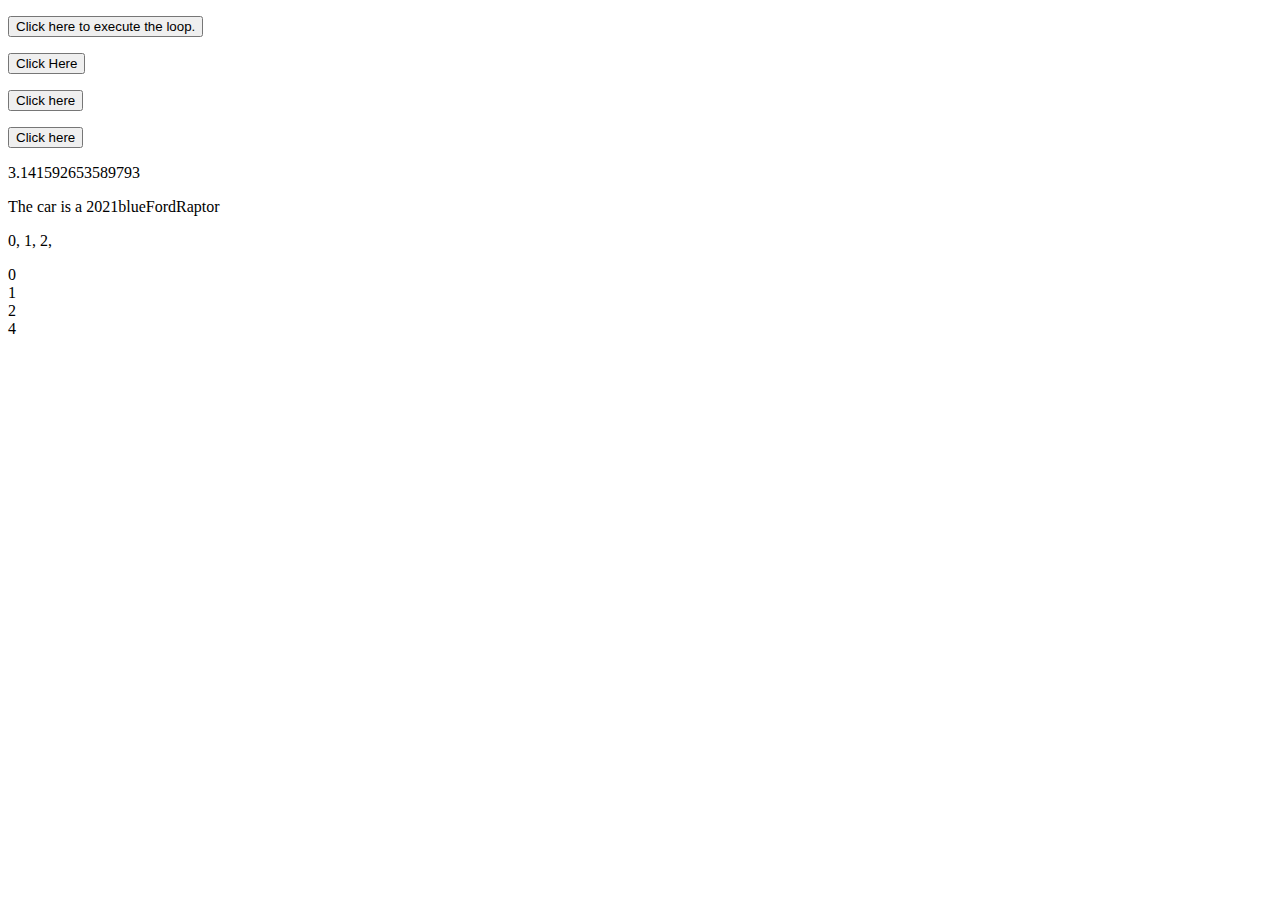
<file: Basic JavaScript Projects/Project10_loops_arrays/index.html>
<!DOCTYPE html>
<html lang="en">

<head>
    <meta charset="utf-8">
    <title>JavaScript</title>
    <script src="JS/main.js" defer></script>
</head>

<body>
    <p id="Loop"></p>
    <button onclick="Call_Loop()">Click here to execute the loop.</button>
    <p id="strLength"></p>

    <p id="List_of_Instruments"></p>
    <button onclick="for_Loop()">Click Here</button>

    <p id="Array"></p>
    <button onclick="array_Function()">Click here</button>

    <p id="Constant"></p>
    <button onclick="constant_Function()">Click here</button>

    <p id="Pi"></p>

    <p id="CarObject"></p>

    <p id="Break"></p>
    
    <p id="Continue"></p>

</body>

</html>
</file>
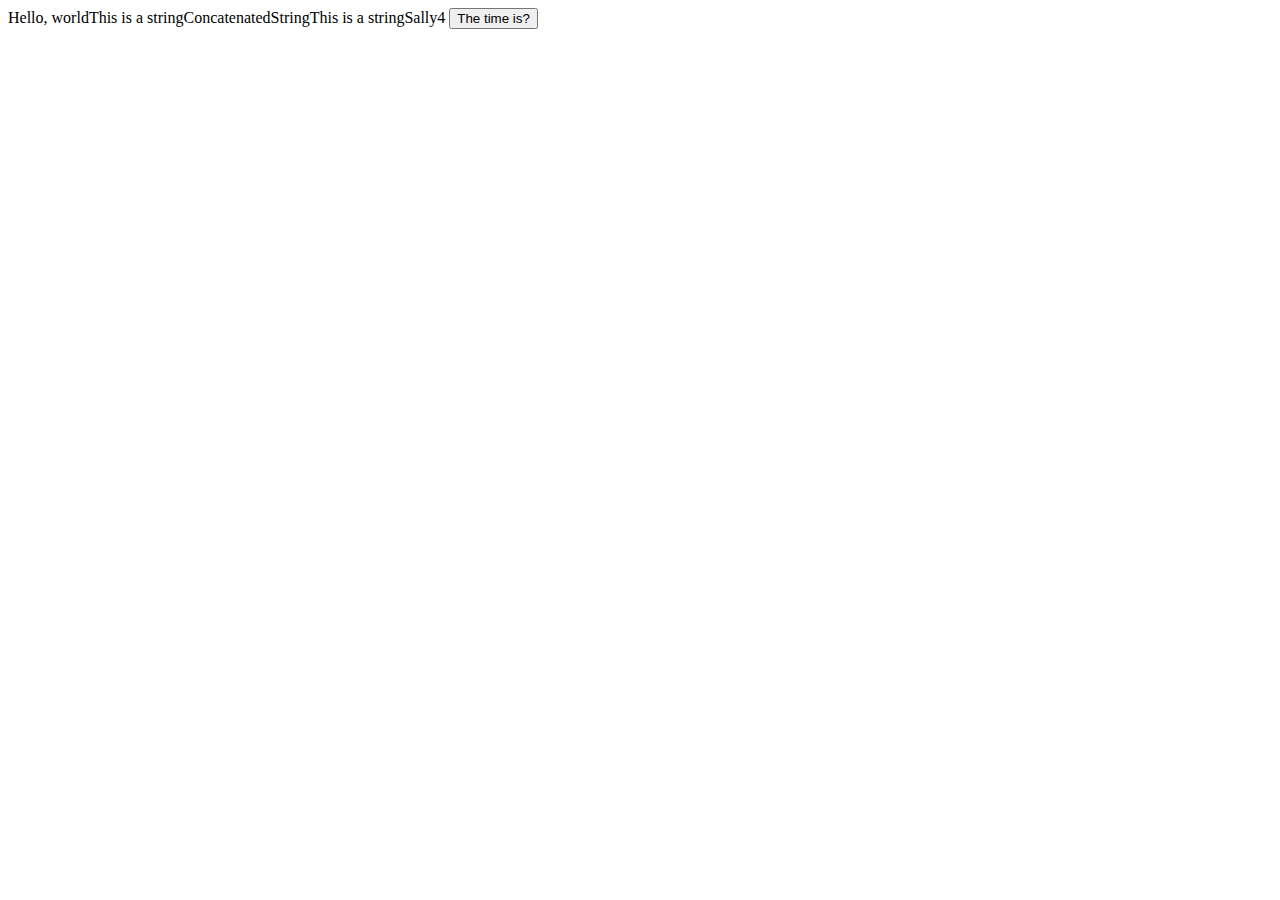
<file: Basic JavaScript Projects/Project1_expressions_alert/index.html>
<!DOCTYPE html>
<html lang="en">

<head>
    <meta charset="utf-8">
    <script src="JS/main.js"></script>
    <title>JavaScript | Resort</title>
</head>

<body>
    <button id="demo" onclick="displayDate()">The time is?</button>
</body>
</html>
</file>
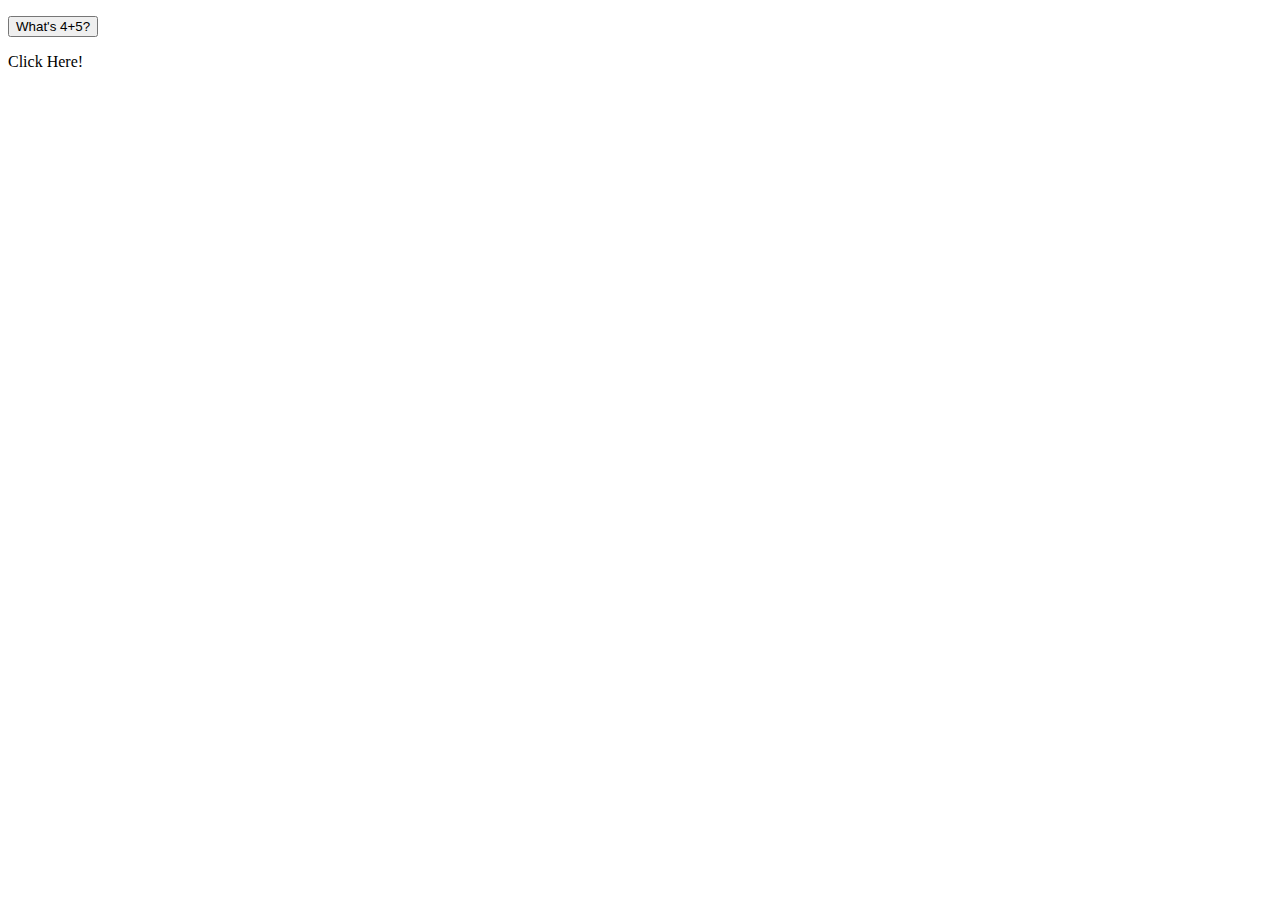
<file: Basic JavaScript Projects/Project2_functions/index.html>
<!DOCTYPE html>
<html lang="en">

<head>
    <meta charset="utf-8">
    <script src="JS/main.js"></script>
    <title>JavaScript Functions</title>
</head>

<body>
    <p id="paragraph"></p>
    <button onclick="twoVariables()">What's 4+5?</button>
    <br>
    <p id="concatenate" onclick="myFunction()">Click Here!</p>
</body>
</html>
</file>
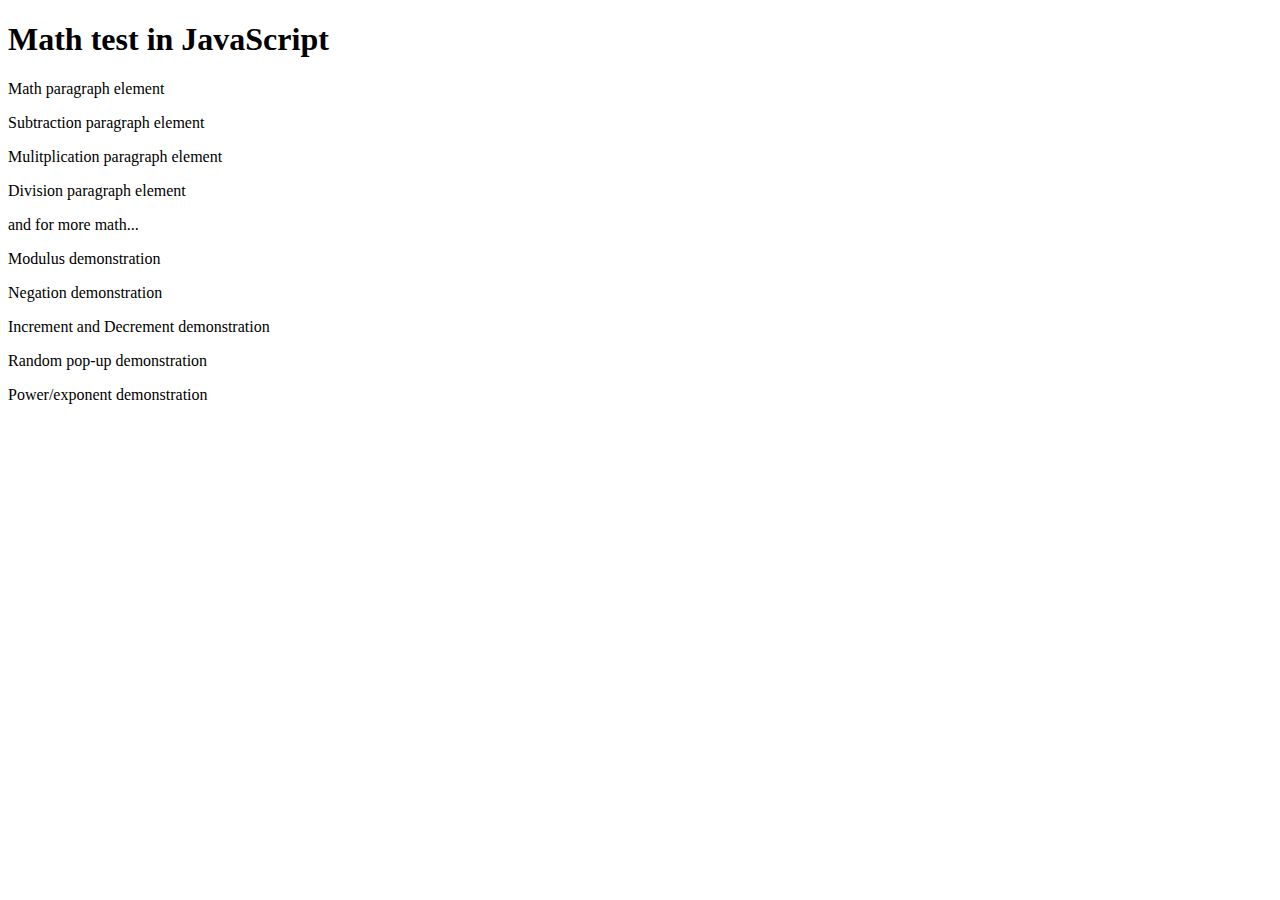
<file: Basic JavaScript Projects/Project3_math_operators/index.html>
<!DOCTYPE html>
<html lang="en">

<head>
    <meta charset="utf-8">
    <script src="JS/main.js"></script>
    <title>JavaScript math operators</title>
</head>

<body>
    <h1>Math test in JavaScript</h1>   

    <!--clicking on each line will call a JS function -->

    <p id="Addition" onclick="add()">Math paragraph element</p>
    <p id="Subtraction" onclick="subtract()">Subtraction paragraph element</p>
    <p id="Mulitplication" onclick="multiply()">Mulitplication paragraph element</p>
    <p id="Division" onclick="divide()">Division paragraph element</p>
    <p id="Math" onclick="doMath()">and for more math...</p>
    <p id="Modulus" onclick="doModulus()">Modulus demonstration</p>
    <p id="Negation" onclick="negative()">Negation demonstration</p>
    <p id="Increment" onclick="increase()">Increment and Decrement demonstration</p>
    <p id="Rand" onclick="randGen()">Random pop-up demonstration</p>
    <p id="Power" onclick="expt()">Power/exponent demonstration</p>
</body>

</html>
</file>
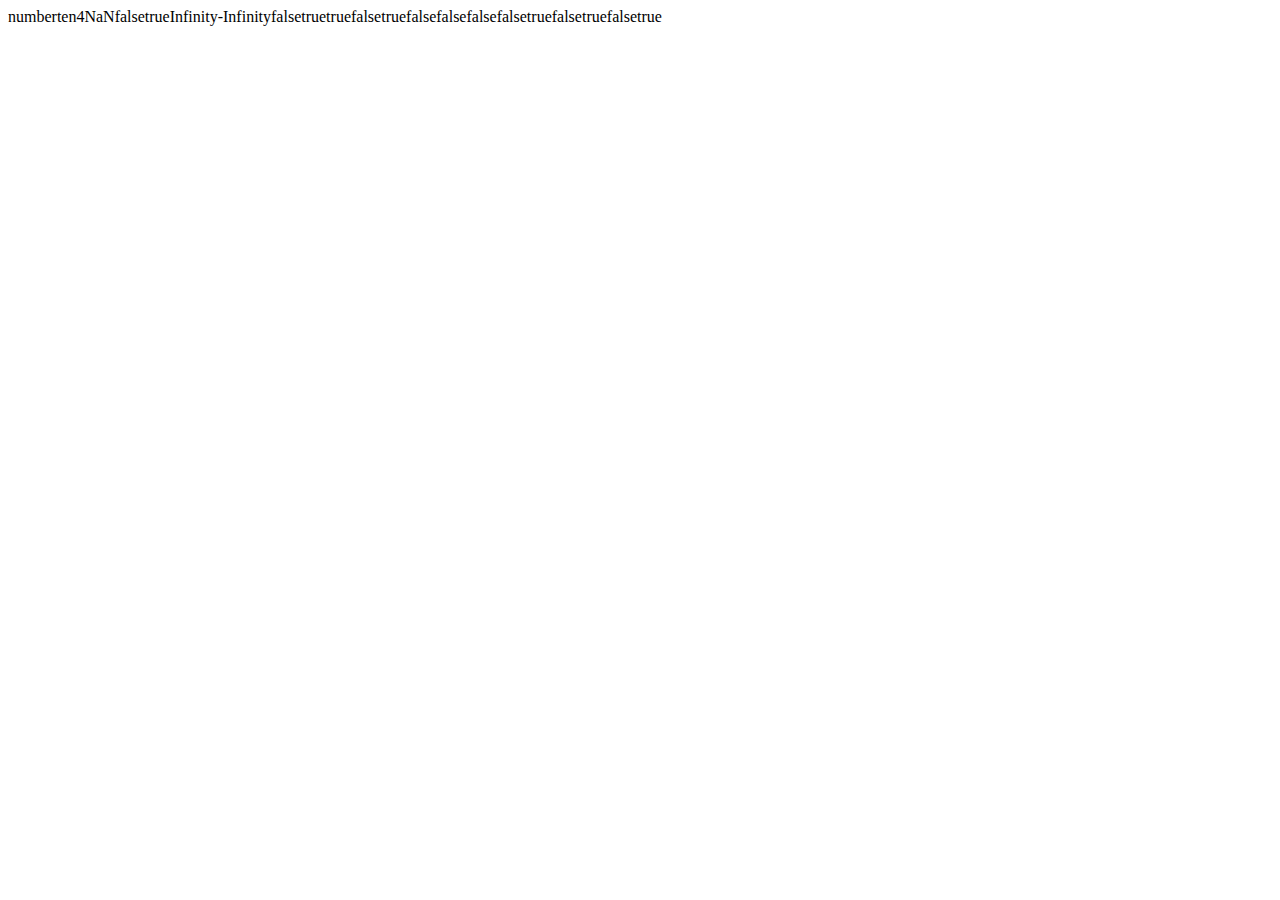
<file: Basic JavaScript Projects/Project5_comparisons_type_coercion/index.html>
<!DOCTYPE html>
<html lang="en">

<head>
    <meta charset="utf-8">
    <script src="JS/main.js"></script>
    <title>JavaScript coercion</title>
</head>

<body>
    <!--all of the operators and display are in the JS code-->
</body>

</html>
</file>
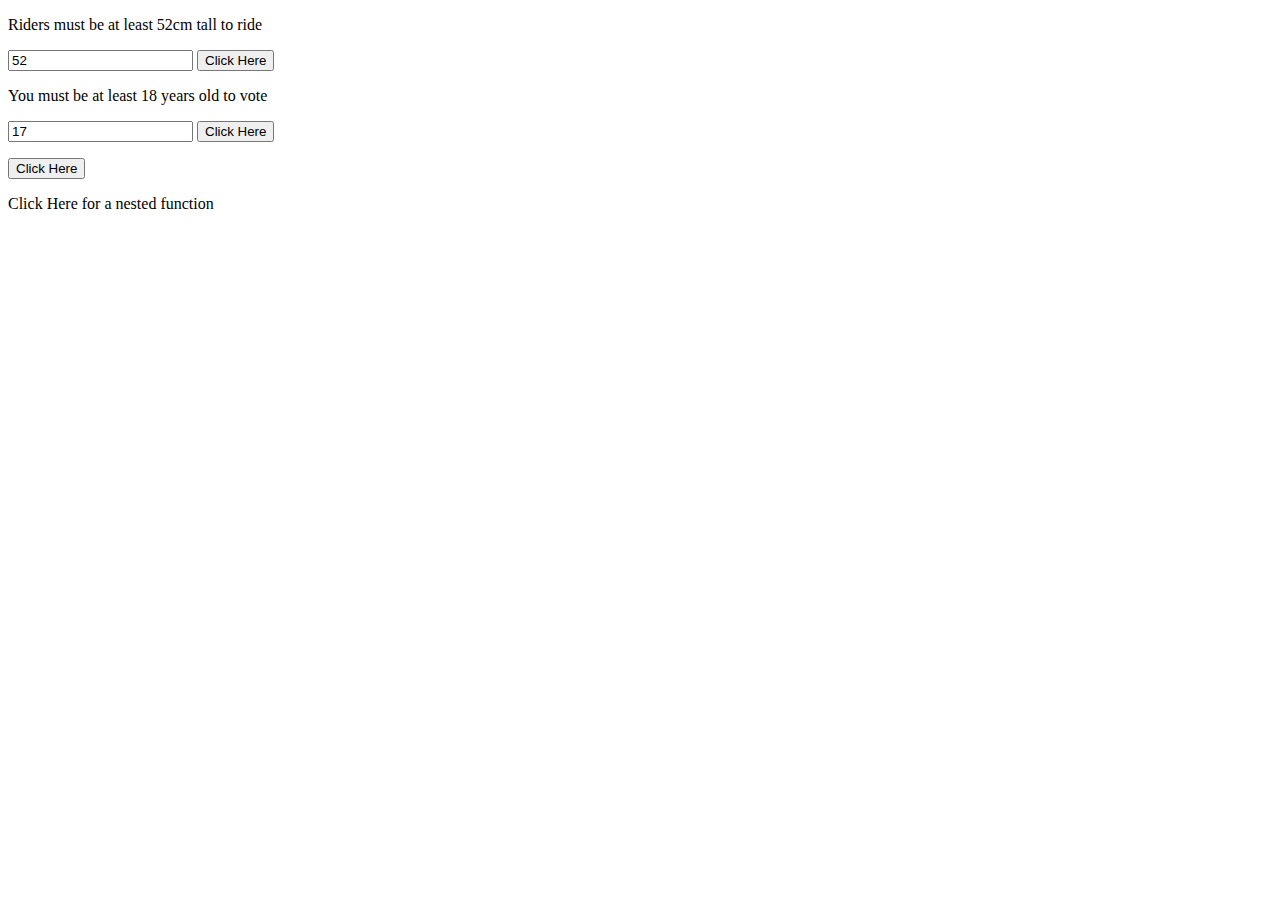
<file: Basic JavaScript Projects/Project6_ternary_operators_constructors/index.html>
<!DOCTYPE html>
<html lang="en">

<head>
    <meta charset="utf-8">
    <script src="JS/main.js"></script>
    <title>JavaScript coercion</title>
</head>

<body>
    <p>Riders must be at least 52cm tall to ride</p>  <!--calls ternary function-->
    <input id="Height" value="52" />
    <button onclick="Ride_Function()">Click Here</button>
    <p id="Ride"></p>

    <p>You must be at least 18 years old to vote</p>  <!--same concept as above-->
    <input id="Age" value="17" />
    <button onclick="Vote_Function()">Click Here</button>
    <p id="Vote"></p>

    <button onclick="myFunction()">Click Here</button>  <!--calls constructor function-->
    <p id="Keywords_and_Constructors"></p>

    <p id="Nested_Function" onclick="nestFunction()">Click Here for a nested function</p>

</body>

</html>
</file>
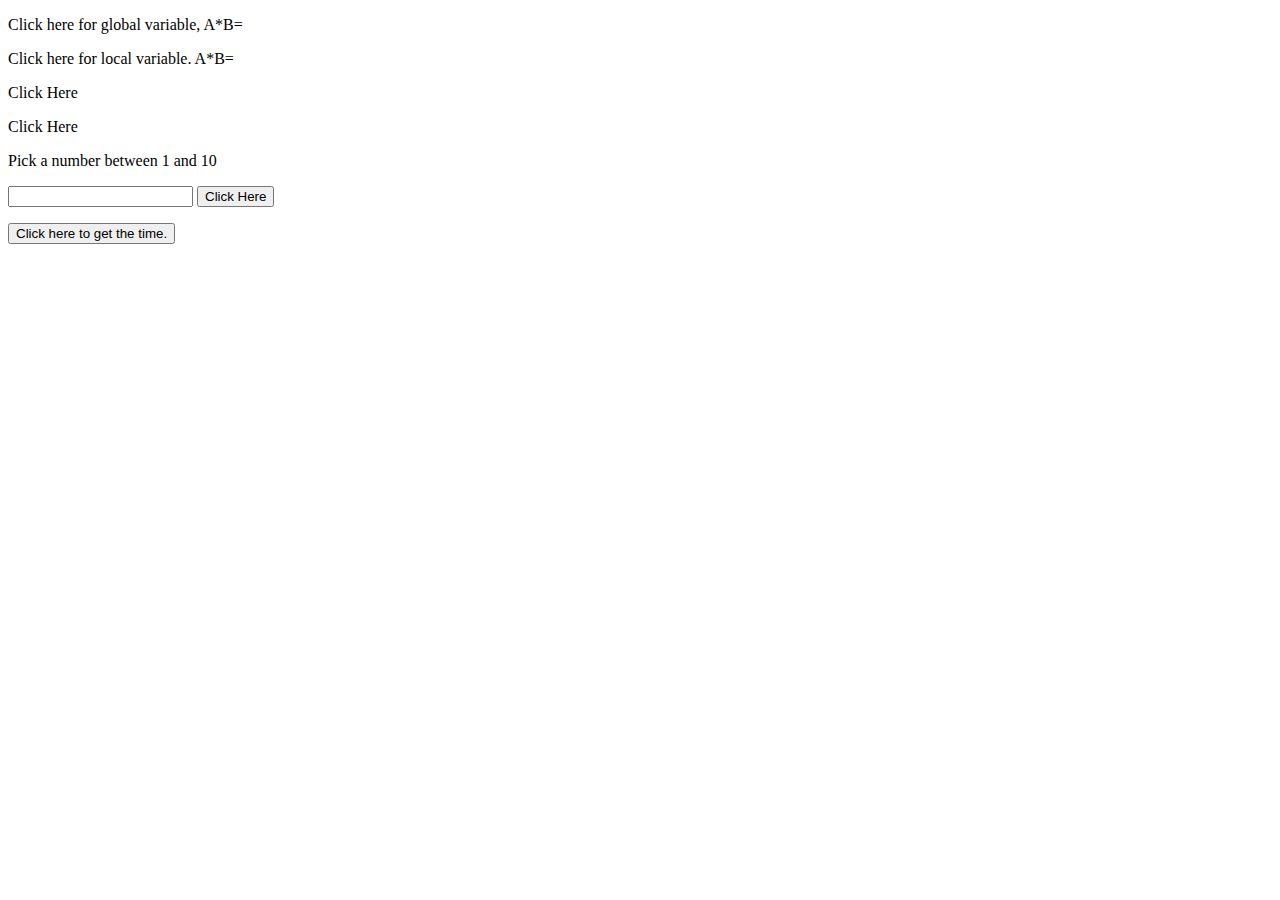
<file: Basic JavaScript Projects/Project7_scope_time_function/index.html>
<!DOCTYPE html>
<html lang="en">

<head>
    <meta charset="utf-8">
    <script src="JS/main.js"></script>
    <title>JavaScript</title>
</head>

<body>
    <p id="globalVar" onclick="doMath()">Click here for global variable, A*B=</p>
    <p id="localVar" onclick="doMath2()">Click here for local variable. A*B=</p>
    <p id="Greeting" onclick="get_date()">Click Here</p>
    <p id="Greeting2" onclick="get_date2()">Click Here</p>

    <p>Pick a number between 1 and 10</p>
    <input id="pick">
    <button onclick="selected()">Click Here</button>
    <p id="pickResult"></p>

    <p id="Time_of_day"></p>
    <button onclick="Time_function()">Click here to get the time.</button>
    
</body>

</html>
</file>
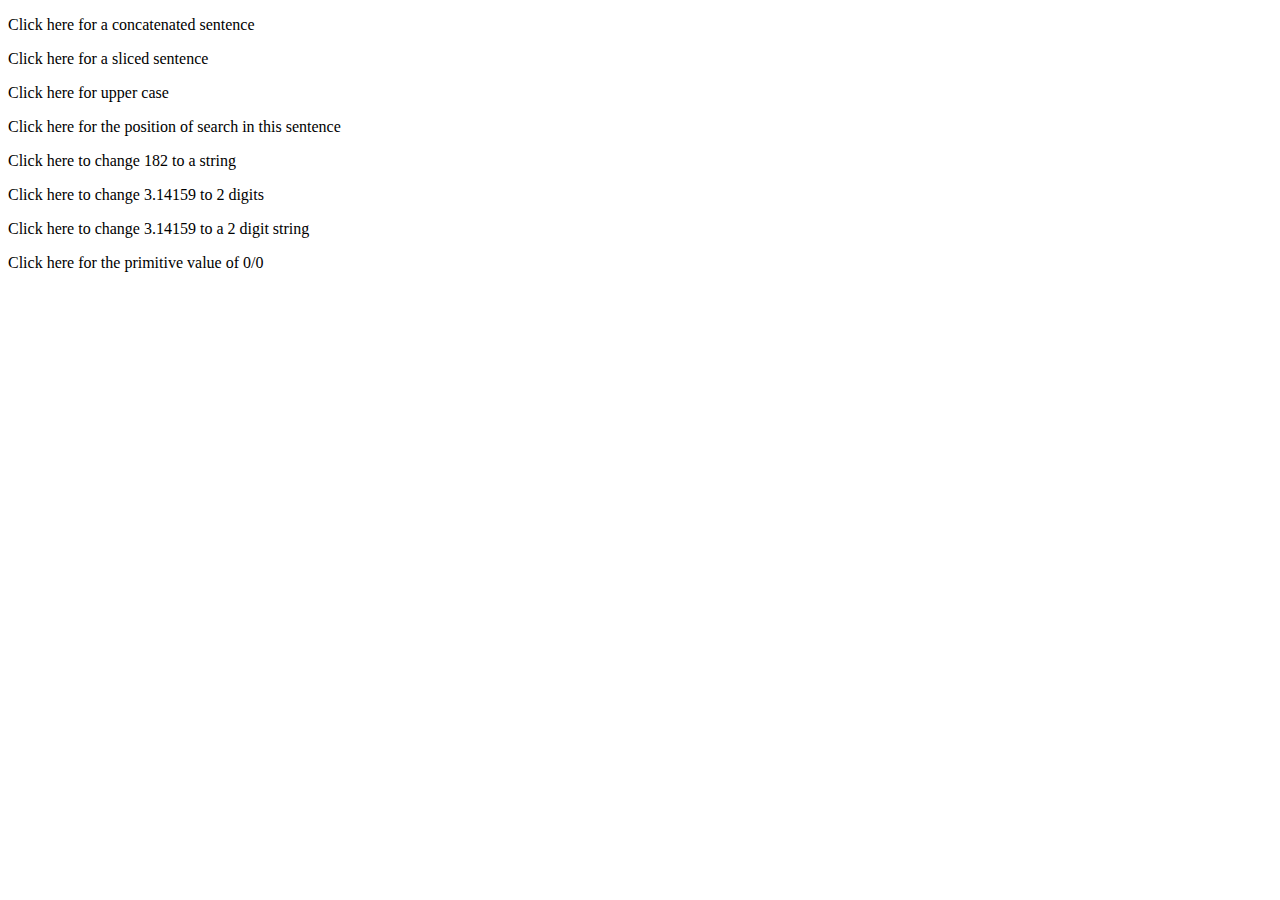
<file: Basic JavaScript Projects/Project8_string_methods/index.html>
<!DOCTYPE html>
<html lang="en">

<head>
    <meta charset="utf-8">
    <script src="JS/main.js"></script>
    <title>JavaScript</title>
</head>

<body>
    <p id="concatenate" onclick="combine()">Click here for a concatenated sentence</p>
    <p id="sliced" onclick="slicer()">Click here for a sliced sentence</p>
    <p id="upper" onclick="toUpper()">Click here for upper case</p>
    <p id="searched" onclick="toSearch()">Click here for the position of search in this sentence</p>
    <p id="stringed" onclick="stringing()">Click here to change 182 to a string</p>
    <p id="precisioned" onclick="precisioning()">Click here to change 3.14159 to 2 digits</p>
    <p id="fixed" onclick="fixing()">Click here to change 3.14159 to a 2 digit string</p>
    <p id="valued" onclick="valuing()">Click here for the primitive value of 0/0</p>

</body>

</html>
</file>
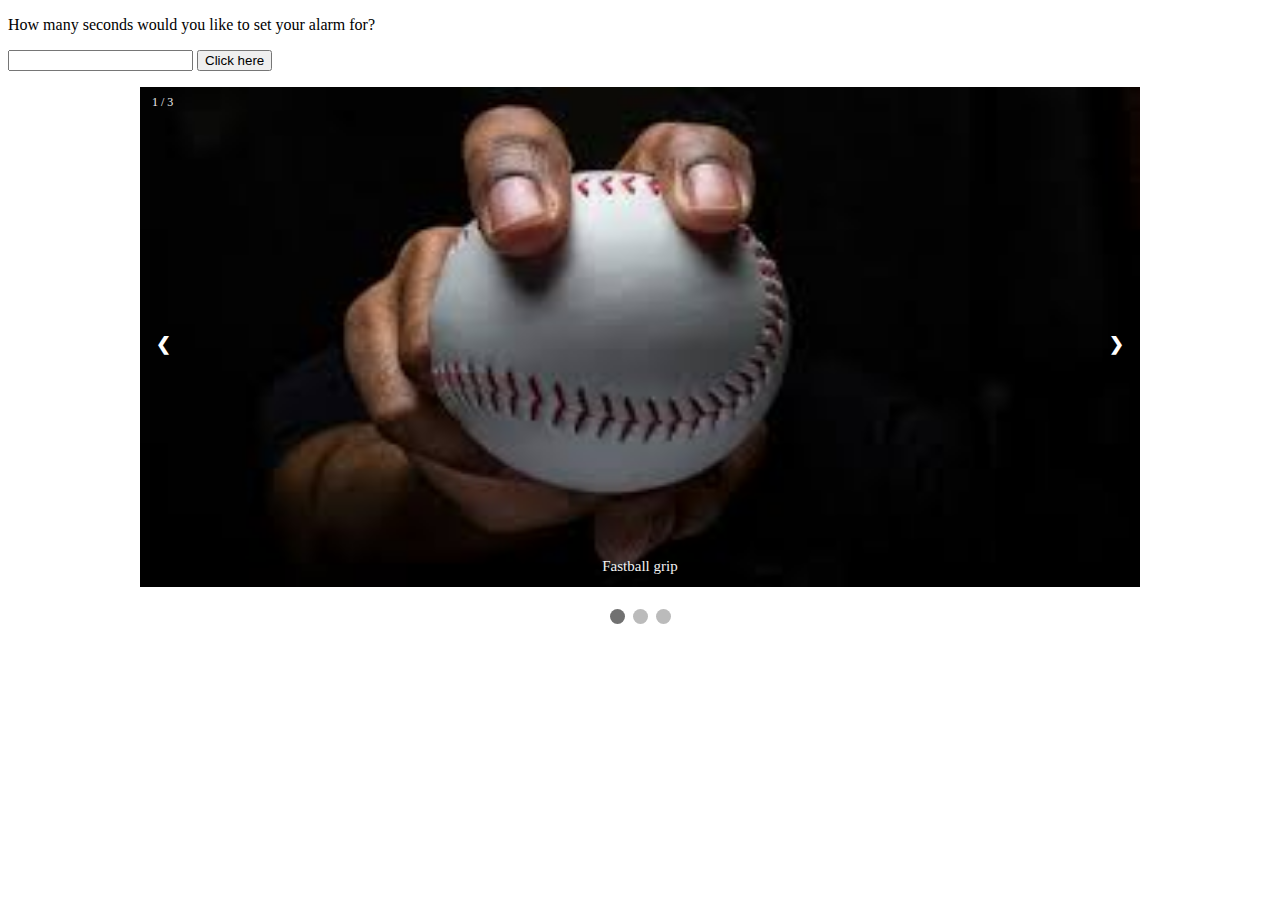
<file: Basic JavaScript Projects/Project9_countdown_slideshow/index.html>
<!DOCTYPE html>
<html lang="en">

<head>
    <meta charset="utf-8">
    <link rel="stylesheet" type="text/css" href="CSS/main.css">
    <title>JavaScript</title>
</head>

<body>
    <!-- Countdown section -->
    <p> How many seconds would you like to set your alarm for?</p>
    <input id="seconds" value="">
    <button onclick="countdown()">Click here</button>
    <p id="timer"></p>
    
    <!-- Slideshow container -->
    <div class="slideshow-container">
    
        <!-- Full-width images with numbers and captions -->
        <div class="mySlides fade">
            <div class="numbertext">1 / 3</div>
            <img src="images/fastball.jfif" style="width:100%">
            <div class="text">Fastball grip</div>
        </div>
    
        <div class="mySlides fade">
            <div class="numbertext">2 / 3</div>
            <img src="images/curveball.jfif" style="width:100%">
            <div class="text">Curveball grip</div>
        </div>
    
        <div class="mySlides fade">
            <div class="numbertext">3 / 3</div>
            <img src="images/changeup.jfif" style="width:100%">
            <div class="text">Changeup grip</div>
        </div>
    
        <!-- Next and previous buttons -->
        <a class="prev" onclick="plusSlides(-1)">&#10094;</a>
        <a class="next" onclick="plusSlides(1)">&#10095;</a>
    </div>
    <br>
    
    <!-- The dots that show what slide you are on, also click to show that slide -->
    <div style="text-align:center">
        <span class="dot" onclick="currentSlide(1)"></span>
        <span class="dot" onclick="currentSlide(2)"></span>
        <span class="dot" onclick="currentSlide(3)"></span>
    </div>

    <script src="JS/main.js"></script>
</body>

</html>
</file>
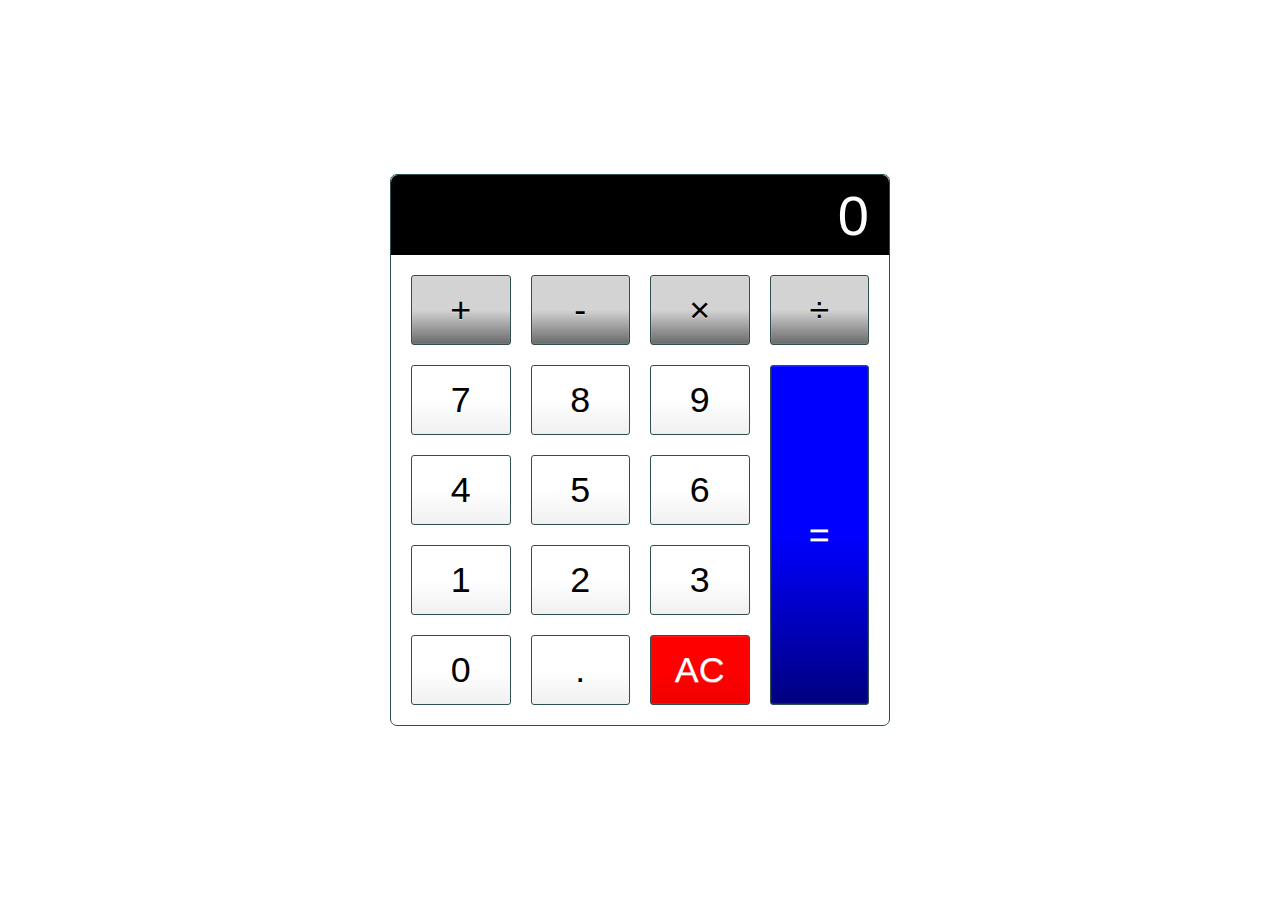
<file: calculator.html>
<!DOCTYPE html>
<html lang="en">

<head>
    <meta charset="utf-8">
    <title>Calculator</title>
    <meta name="description" content="A basic HTML, CSS and Javascript Calculator">
    <meta name=""author" content="Brian Lanier">
    <script src="Javascript/Calculator_JavaScript.js" defer></script>
    <link rel="stylesheet" href="CSS/Calculator_CSS.css">
</head>

<body>
    <div class="calculator">
        <input type="text" class="calculator-screen" value="0" disabled />
        <div class="calculator-keys">
            <button type="button" class="operator" value="+">+</button>
            <button type="button" class="operator" value="-">-</button>
            <button type="button" class="operator" value="*">&times;</button>
            <button type="button" class="operator" value="/">&divide;</button>

            <button type="button" value="7">7</button>
            <button type="button" value="8">8</button>
            <button type="button" value="9">9</button>

            <button type="button" value="4">4</button>
            <button type="button" value="5">5</button>
            <button type="button" value="6">6</button>

            <button type="button" value="1">1</button>
            <button type="button" value="2">2</button>
            <button type="button" value="3">3</button>

            <button type="button" value="0">0</button>
            
            <button type="button" class="decimal function" value=".">.</button>
            <button type="button" class="all-clear function" value="all-clear">AC</button>
            <button type="button" class="equal-sign operator" value="=">=</button>
        </div>
    </div>
</body>

</html>
</file>
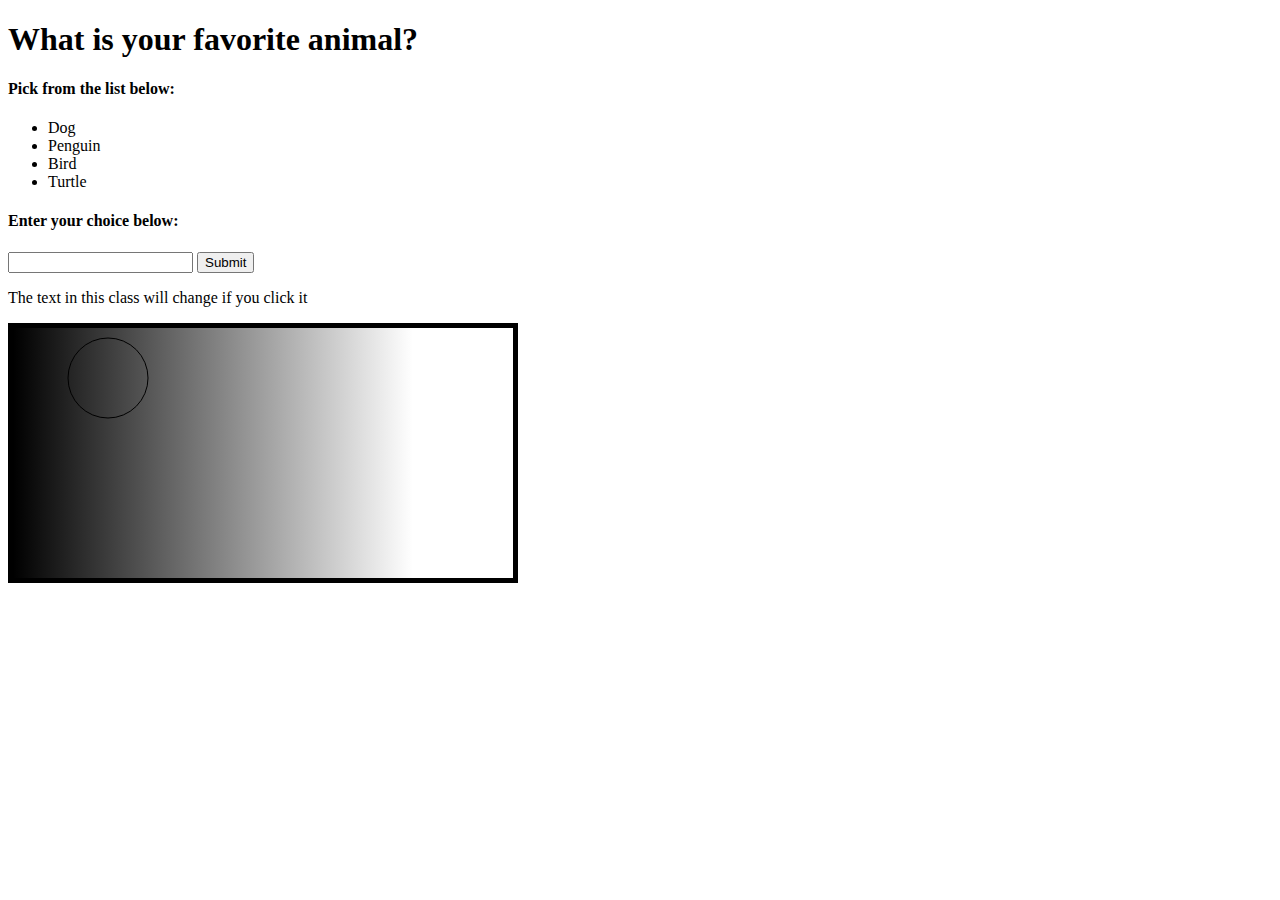
<file: HTML_1.html>
<!DOCTYPE html>
<html lang="en">

<head>
    <meta charset="utf-8">
    <title>Switch statement</title>
    <script src="Javascript/JavaScript_1.js" defer></script>
</head>

<body>
    <h1>What is your favorite animal?</h1>
    <h4>Pick from the list below:</h4>
    <ul>
        <li>Dog</li>
        <li>Penguin</li>
        <li>Bird</li>
        <li>Turtle</li>
    </ul>
    <h4>Enter your choice below:</h4>
    <input id="animalInput">
    <button onclick="animalFunction()">Submit</button>
    <p id="Output"></p>

    <p class="click" onclick="changeClass()">The text in this class will change if you click it</p>

    <canvas id="myCanvas" width="500" height="250" style="border:5px solid black;"></canvas>

</body>

</html>
</file>
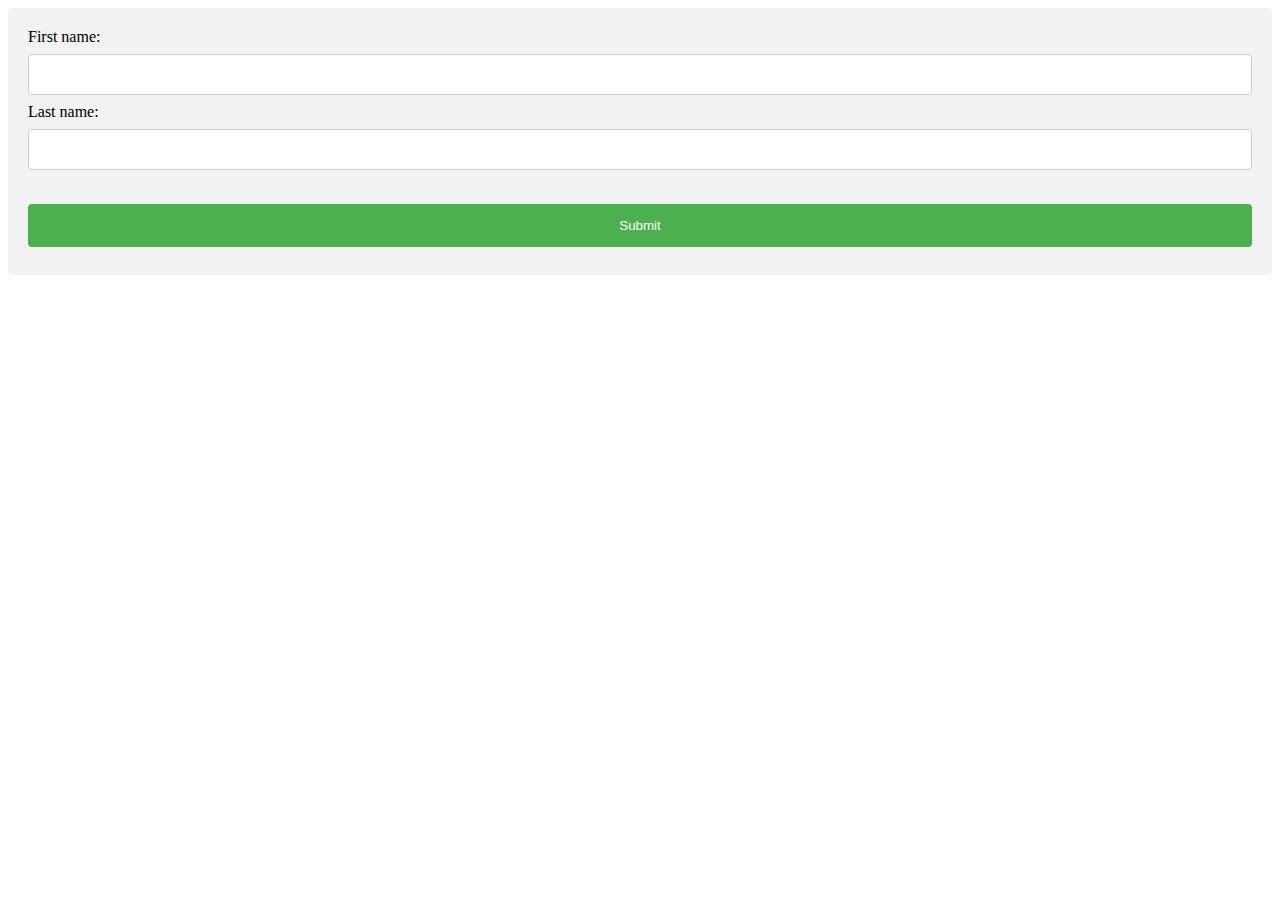
<file: HTML_2.html>
<!DOCTYPE html>
<html lang="en">

<head>
    <meta charset="utf-8">
    <title>Form</title>
    <link rel="stylesheet" href="CSS/CSS_1.css">
    <script src="Javascript/JavaScript_2.js" defer></script>
</head>

<body>
    <!--basic contact form-->
    <div id="container">
        <form name="myForm" onsubmit="return validateForm()">
            <label for="fname">First name:</label><br>
            <input type="text" id="fname" name="fname"><br>
            <label for="lname">Last name:</label><br>
            <input type="text" id="lname" name="lname"><br><br>
            <input type="submit" value="Submit">
        </form>
    </div>

</body>

</html>
</file>
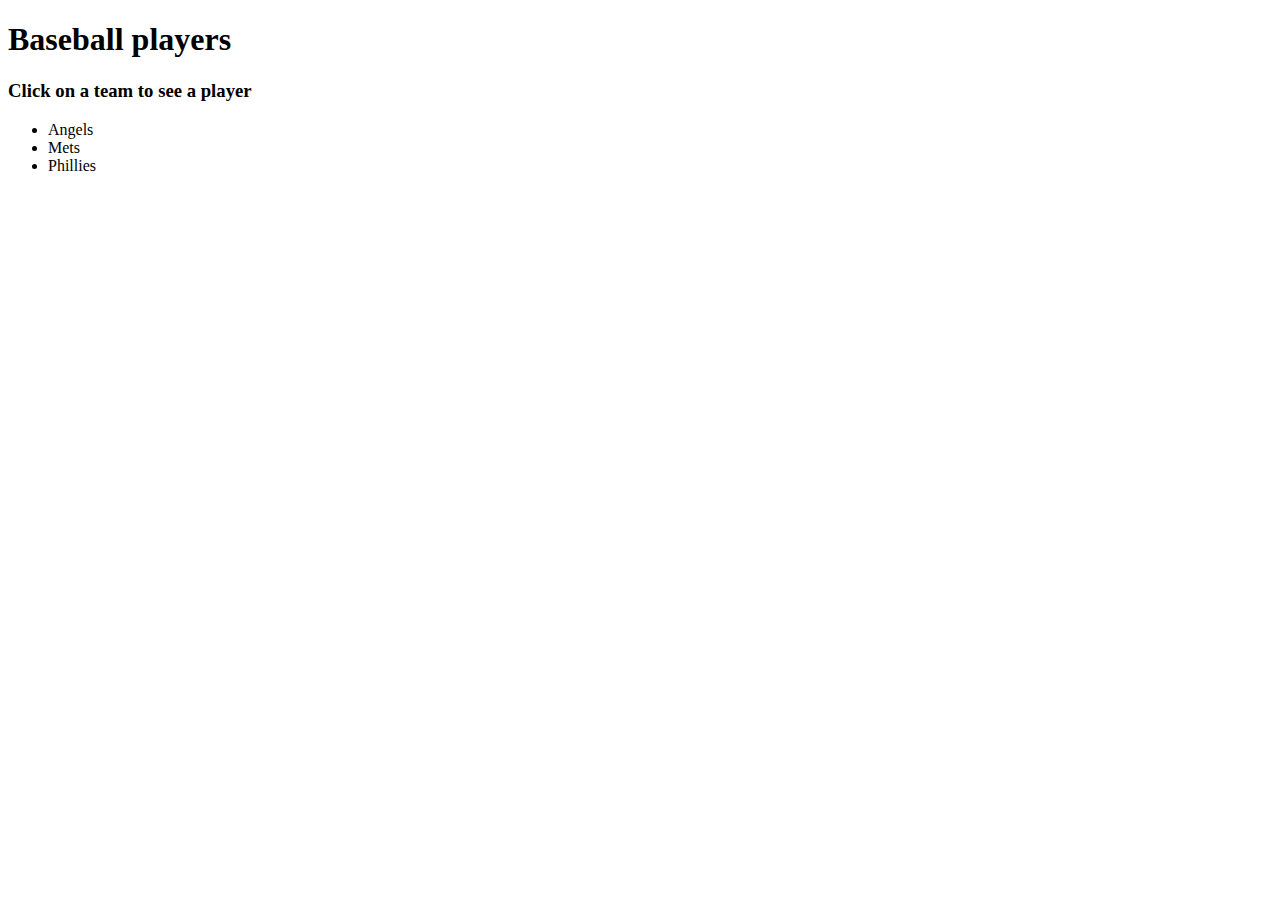
<file: HTML_3.html>
<!DOCTYPE html>
<html lang="en">

<head>
    <meta charset="utf-8">
    <title>Data</title>

    <script src="Javascript/JavaScript_3.js" defer></script>
</head>

<body>
    <h1>Baseball players</h1>
    <h3>Click on a team to see a player</h3>
    <ul>
        <li onclick="displayTeam(this)" id="Angels"
            data-player-team="Mike Trout">Angels</li>
        <li onclick="displayTeam(this)" id="Mets"
            data-player-team="Francisco Lindor">Mets</li>
        <li onclick="displayTeam(this)" id="Phillies"
            data-player-team="Bryce Harper">Phillies</li>
    </ul>

</body>

</html>
</file>
<file: Basic JavaScript Projects/Project9_countdown_slideshow/CSS/main.css>
* {
    box-sizing: border-box
}

/* Slideshow container */
.slideshow-container {
    max-width: 1000px;
    position: relative;
    margin: auto;
}

/* Hide the images by default */
.mySlides {
    display: none;
}

/* Next & previous buttons */
.prev, .next {
    cursor: pointer;
    position: absolute;
    top: 50%;
    width: auto;
    margin-top: -22px;
    padding: 16px;
    color: white;
    font-weight: bold;
    font-size: 18px;
    transition: 0.6s ease;
    border-radius: 0 3px 3px 0;
    user-select: none;
}

/* Position the "next button" to the right */
.next {
    right: 0;
    border-radius: 3px 0 0 3px;
}

/* On hover, add a black background color with a little bit see-through */
.prev:hover, .next:hover {
    background-color: rgba(0, 0, 0, 0.8);
}

/* Caption text */
.text {
    color: #f2f2f2;
    font-size: 15px;
    padding: 8px 12px;
    position: absolute;
    bottom: 8px;
    width: 100%;
    text-align: center;
}

/* Number text (1/3 etc) */
.numbertext {
    color: #f2f2f2;
    font-size: 12px;
    padding: 8px 12px;
    position: absolute;
    top: 0;
}

/* The dots */
.dot {
    cursor: pointer;
    height: 15px;
    width: 15px;
    margin: 0 2px;
    background-color: #bbb;
    border-radius: 50%;
    display: inline-block;
    transition: background-color 0.6s ease;
}

.active, .dot:hover {
    background-color: #717171;
}

/* Fading animation */
.fade {
    animation-name: fade;
    animation-duration: 1.5s;
}

@keyframes fade {
    from {
        opacity: .4
    }
    to {
        opacity: 1
    }
}

img{
    height: 500px;
}
</file>
<file: CSS/Calculator_CSS.css>
html{
    font-size: 70%;
    box-sizing: border-box;
}

*, *::before, *::after{
    margin: 0;
    padding: 0;
    box-sizing: inherit;
}

.calculator{
    border: 1.2px solid darkslategray;
    border-radius: 7px;
    position: absolute;
    top: 50%;
    left: 50%;
    transform: translate(-50%, -50%);
    width: 500px;
}

.calculator-screen{
    width: 100%;
    font-size: 5rem;
    height: 80px;
    border: none;
    background-color: black;
    color: white;
    text-align: right;
    padding-right: 20px;
    padding-left: 20px;
    border-radius: 7px 7px 0px 0px;
}

button{
    height: 70px;
    border-radius: 3px;
    border: 1px solid darkslategray;
    background-color: transparent;
    font-size: 3.2rem;
    color: black;
    background-image: linear-gradient(to bottom, transparent, transparent 50%,
    rgba(0,0,0,0.06));
    text-shadow: 0 1px rgba(255,255,255,.4);
    box-shadow: inset 0 0 0 1px rgba(255,255,255,.05), inset 0 1px 0 0
    rgba(255,255,255,.05), inset 0 -1px 0 0 rgba(255,255,255,.05),
    0 1px 0 0 rgba(255,255,255,.05);
}

button:hover{
    background-color: #e1e1e1;
}

.operator{
    color: black;
    background-image: linear-gradient(to bottom, transparent, transparent 50%,
    rgba(0,0,0,.5));
    background-color: lightgray;
}

.all-clear{
    background-color: red;
    border-color: darkslategray;
    color: #fff;
}

.all-clear:hover{
    background-color: darkred;
}

.equal-sign{
    background-color: blue;
    border-color: darkslategray;
    color: #fff;
    height: 100%;
    grid-area: 2/4/6/5;
}

.equal-sign:hover{
    background-color: darkblue;
}

.calculator-keys{
    display: grid;
    grid-template-columns: repeat(4,1fr);
    grid-gap: 20px;
    padding: 20px;
}
</file>
<file: CSS/CSS_1.css>
/* FORMAT BASIC FORM */
input[type=text],
select {
    width: 100%;
    padding: 12px 20px;
    margin: 8px 0;
    display: inline-block;
    border: 1px solid #ccc;
    border-radius: 4px;
    box-sizing: border-box;
}

input[type=submit] {
    width: 100%;
    background-color: #4CAF50;
    color: white;
    padding: 14px 20px;
    margin: 8px 0;
    border: none;
    border-radius: 4px;
    cursor: pointer;
}

input[type=submit]:hover {
    background-color: #45a049;
}

div {
    border-radius: 5px;
    background-color: #f2f2f2;
    padding: 20px;
}
</file>
